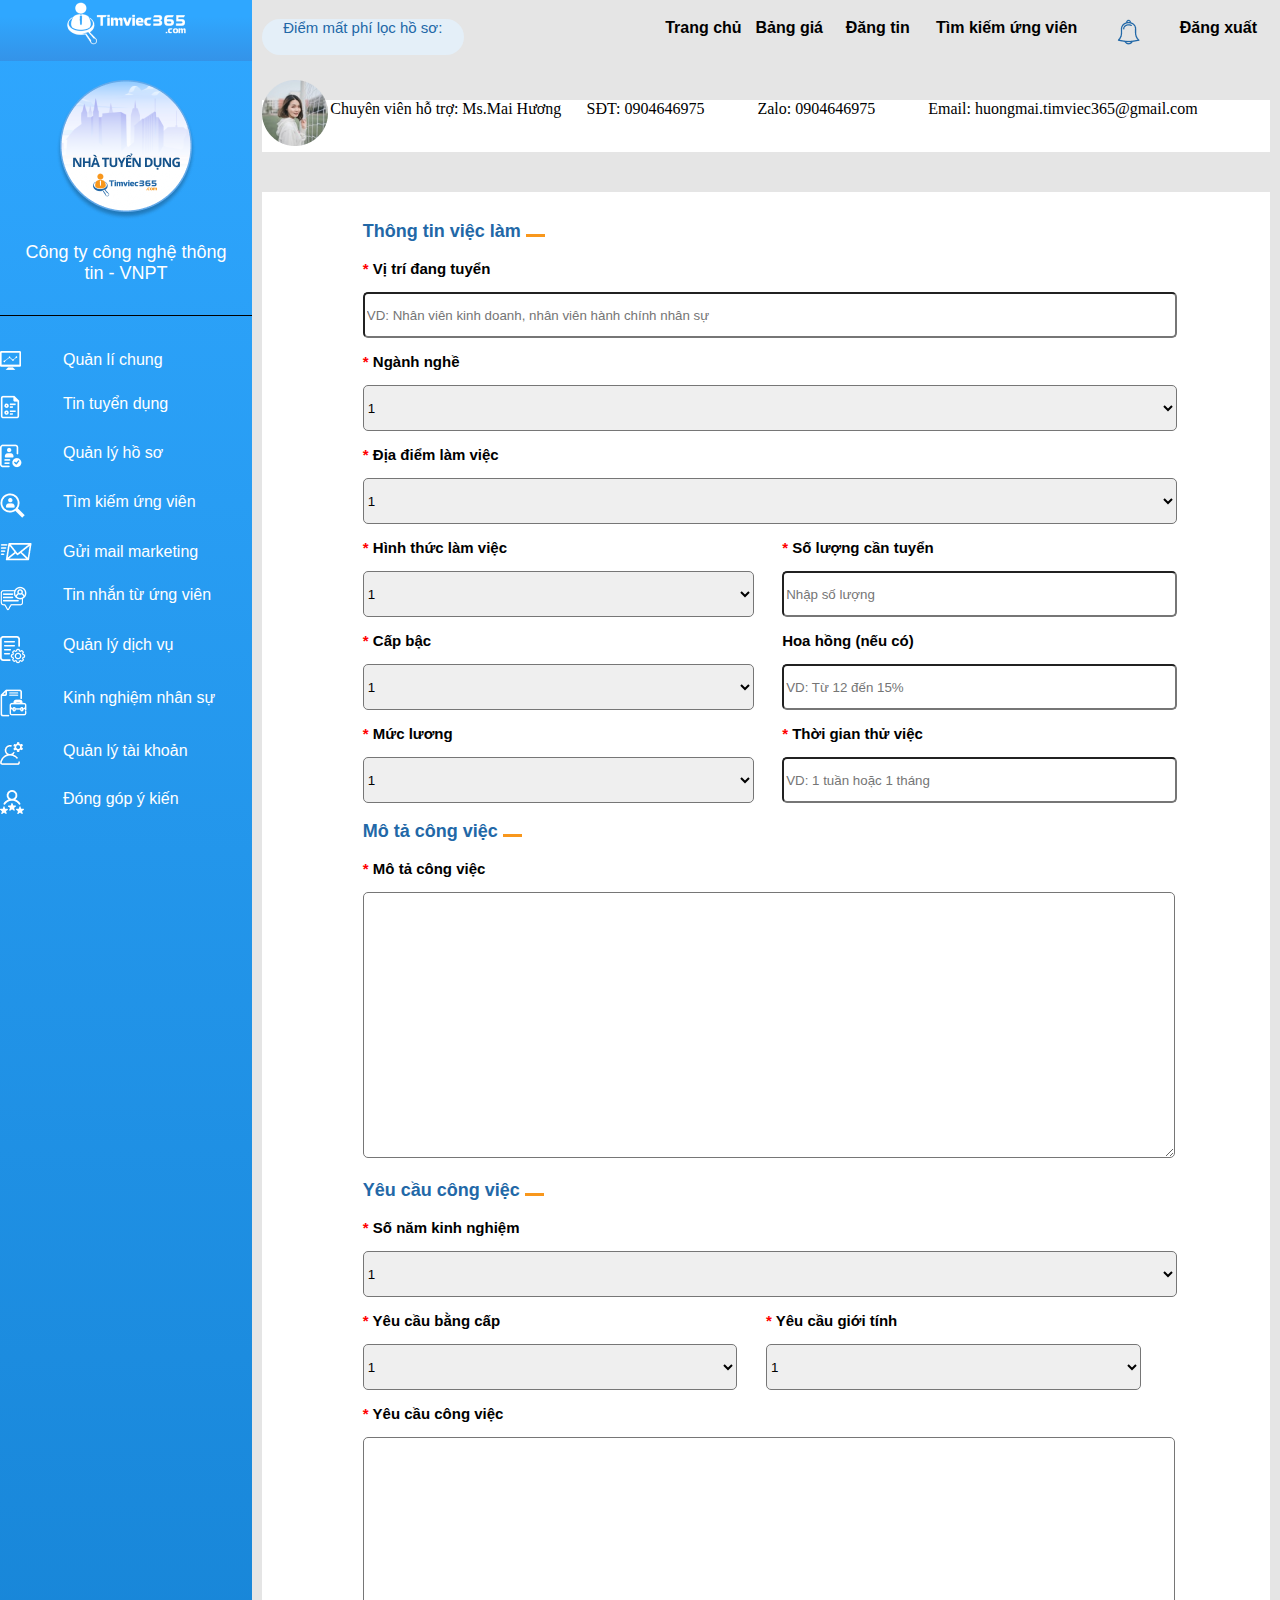
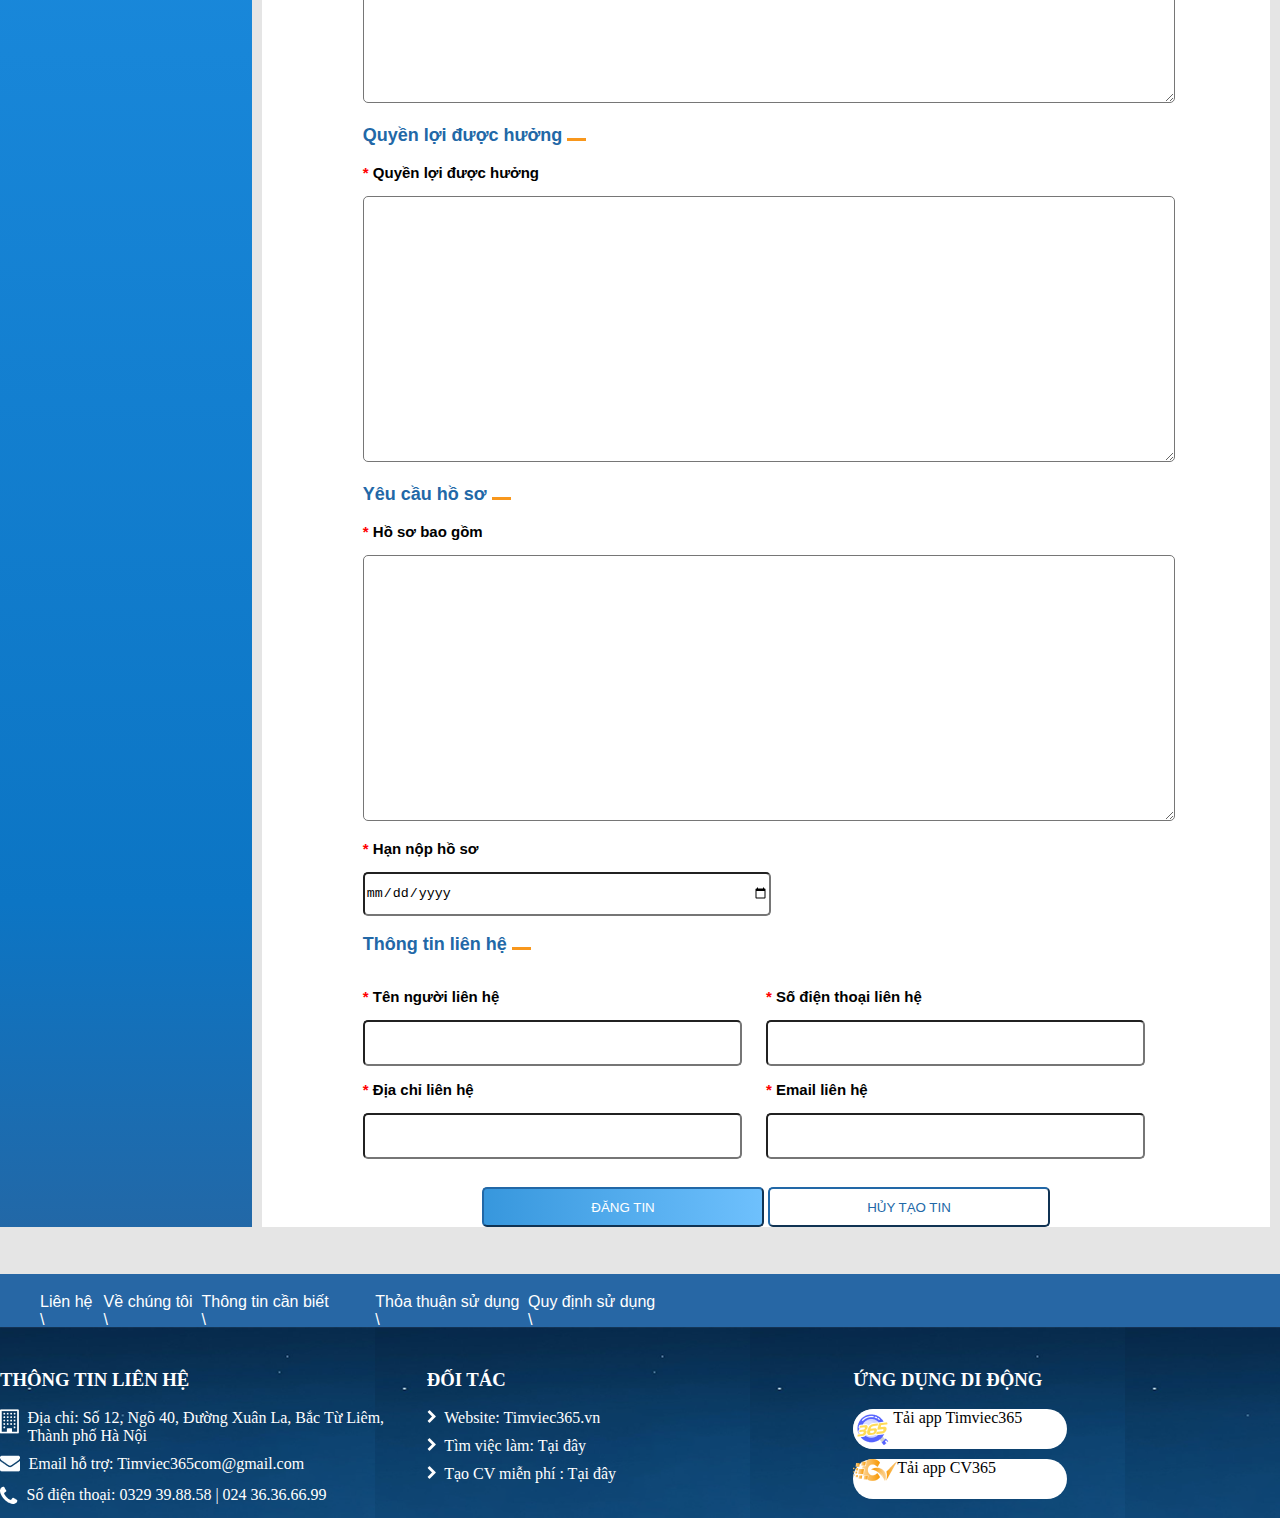
<file: Admin/index.html>
<!DOCTYPE html>
<html lang="en">
<head>
    <meta charset="UTF-8">
    <meta http-equiv="X-UA-Compatible" content="IE=edge">
    <meta name="viewport" content="width=device-width, initial-scale=1.0">
    <link rel="stylesheet" href="./public/css/style.css">
    <link rel="stylesheet" href="./public/css/responsive.css">
    <title>Document</title>
</head>
<body>
    <div class="flex" id="header-mb">
        <div class="header-icon"><center><img src="./public/img/Alert.png" alt=""></center></div>
        <div class="header-icon"><center><img src="./public/img/logoo 1.png" alt=""></center></div>
        <div class="header-icon" id="tab"><center><img src="./public/img/Group 356.png" alt=""></center></div>
    </div>
    
    <div class="flex-big">
        <div id="sidebar" style="flex: 1;">
            <div id="logo1"><center><img src="./public/img/logo_trang 1.png" alt=""></center></div>
            <div style="margin-top: 19px;">
                <center><img src="./public/img/logo-2.png" alt=""></center>
                <center><p class="font-all" style="width: 80%; color: white; font-size: 18px;">Công ty công nghệ thông tin - VNPT</p></center>
                <hr color="black" size="1px" style="margin-top: 31px;">
            </div>
            <div style="margin-top:35px;">
                <div class="flex-big action">
                    <div class="action-icon"><img src="./public/img/QuanLiChung.png" alt=""></div>
                    <div style="flex: 3;" class="font-all action-list">Quản lí chung</div>
                </div>
                <div class="flex-big action">
                    <div class="action-icon"><img src="./public/img/TinTuyenDung.png" alt=""></div>
                    <div style="flex: 3;" class="font-all action-list">Tin tuyển dụng</div>
                </div>
                <div class="flex-big action">
                    <div class="action-icon"><img src="./public/img/QuanLiHoSo.png" alt=""></div>
                    <div style="flex: 3;" class="font-all action-list">Quản lý hồ sơ</div>
                </div>
                <div class="flex-big action">
                    <div class="action-icon"><img src="./public/img/TimKiemUngVien.png" alt=""></div>
                    <div style="flex: 3;" class="font-all action-list">Tìm kiếm ứng viên</div>
                </div>
                <div class="flex-big action">
                    <div class="action-icon"><img src="./public/img/GuiMailMarketing.png" alt=""></div>
                    <div style="flex: 3;" class="font-all action-list">Gửi mail marketing</div>
                </div>
                <div class="flex-big action">
                    <div class="action-icon"><img src="./public/img/TinNhanTuUngVien.png" alt=""></div>
                    <div style="flex: 3;" class="font-all action-list">Tin nhắn từ ứng viên</div>
                </div>
                <div class="flex-big action">
                    <div class="action-icon"><img src="./public/img/QuanLiDichVu.png" alt=""></div>
                    <div style="flex: 3;" class="font-all action-list">Quản lý dịch vụ</div>
                </div>
                <div class="flex-big action">
                    <div class="action-icon"><img src="./public/img/KinhNghiemNhanSu.png" alt=""></div>
                    <div style="flex: 3;" class="font-all action-list">Kinh nghiệm nhân sự</div>
                </div>
                <div class="flex-big action">
                    <div class="action-icon"><img src="./public/img/QuanLiTaiKhoan.png" alt=""></div>
                    <div style="flex: 3;" class="font-all action-list">Quản lý tài khoản</div>
                </div>
                <div class="flex-big action">
                    <div class="action-icon"><img src="./public/img/ĐongGopYKien.png" alt=""></div>
                    <div style="flex: 3;" class="font-all action-list">Đóng góp ý kiến</div>
                </div>
            </div>
        </div>
        <div id="content-right" style="flex: 4;">
            <div id="first-header" class="flex-big" style="margin-top: 19px;">
                <div id="lochoso" class="font-all"><center>Điểm mất phí lọc hồ sơ:</center></div>
                <div></div>
                <div style="flex: 3;">
                    <div class="flex-big">
                        <div class="header-action font-all">Trang chủ</div>
                        <div class="header-action font-all">Bảng giá</div>
                        <div class="header-action font-all">Đăng tin</div>
                        <div class="header-action font-all" style="flex: 2;">Tìm kiếm ứng viên</div>
                        <div class="header-action font-all" style="flex: 0.7;"><img src="./public/img/Alert.png" alt=""></div>
                        <div class="header-action font-all">Đăng xuất</div>
                    </div>
                </div>
            </div>
            <div id="sup-pc" class="flex-big">
                <div style="flex: 0.4;"><img src="./public/img/sup.png" alt=""></div>
                <div style="flex: 1.5;">Chuyên viên hỗ trợ: Ms.Mai Hương</div>
                <div>SĐT: 0904646975</div>
                <div>Zalo: 0904646975</div>
                <div style="flex: 2;">Email: huongmai.timviec365@gmail.com</div>
            </div>
            <div id="content" style="flex: 4;">
                <div></div>
                <form action="" onsubmit="myFunction()">
                    <div class="content-tilte">
                        <div>
                            <h3 class="font-all">Thông tin việc làm <img src="./public/img/Line 37.png" alt=""></h3>
                            <div>
                                <b><p class="font-all"><b>*</b> Vị trí đang tuyển</p></b>
                                <i class="thongbao">fdád</i>
                                <input type="text" id="vitridangtuyen" placeholder="VD: Nhân viên kinh doanh, nhân viên hành chính nhân sự" required>
                            </div>
                            <div>
                                <b><p class="font-all"><b>*</b> Ngành nghề</p></b>
                                <i class="thongbao"></i>
                                <select name="" id="">
                                    <option value="">1</option>
                                </select>
                            </div>
                            <div>
                                <b><p class="font-all"><b>*</b> Địa điểm làm việc</p></b>
                                <i class="thongbao"></i>
                                <select name="" id="">
                                    <option value="">1</option>
                                </select>
                            </div>
                            <div class="flex-big">
                                <div class="line">
                                    <div>
                                        <b><p class="font-all"><b>*</b> Hình thức làm việc</p></b>
                                        <i class="thongbao"></i>
                                        <select name="" id="">
                                            <option value="">1</option>
                                        </select>
                                    </div>
                                    <div>
                                        <b><p class="font-all"><b>*</b> Cấp bậc</p></b>
                                        <i class="thongbao"></i>
                                        <select name="" id="">
                                            <option value="">1</option>
                                        </select>
                                    </div>
                                    <div>
                                        <b><p class="font-all"><b>*</b> Mức lương</p></b>
                                        <i class="thongbao"></i>
                                        <select name="" id="">
                                            <option value="">1</option>
                                        </select>   
                                    </div>
                                </div>
                                <div>
                                    <div>
                                        <b><p class="font-all"><b>*</b> Số lượng cần tuyển</p></b>
                                        <i class="thongbao"></i>
                                        <input type="text" id="soluongcantuyen" placeholder="Nhập số lượng" required>
                                    </div>
                                    <div>
                                        <b><p class="font-all"> Hoa hồng (nếu có)</p></b>
                                        <i class="thongbao"></i>
                                        <input type="text" id="hoahong" placeholder="VD: Từ 12 đến 15%" required>
                                    </div>
                                    <div>
                                        <b><p class="font-all"><b>*</b> Thời gian thử việc</p></b>
                                        <i class="thongbao"></i>
                                        <input type="text" id="thoigianthuviec" placeholder="VD: 1 tuần hoặc 1 tháng" required>
                                    </div>
                                </div>
                            </div>
                        </div>
        
                        <div>
                            <h3 class="font-all">Mô tả công việc <img src="./public/img/Line 37.png" alt=""></h3>
                            <b><p class="font-all"><b>*</b> Mô tả công việc</p></b>
                            <i class="thongbao"></i>
                            <textarea id="mota" required></textarea>
                        </div>
                        <div>
                            <h3 class="font-all">Yêu cầu công việc <img src="./public/img/Line 37.png" alt=""></h3>
                            <div>
                                <b><p class="font-all"><b>*</b> Số năm kinh nghiệm</p></b>
                                <i class="thongbao"></i>
                                <select name="" id="">
                                    <option value="">1</option>
                                </select>   
                            </div>
                            <div class="flex-big">
                                <div class="line">
                                    <b><p class="font-all"><b>*</b> Yêu cầu bằng cấp</p></b>
                                    <i class="thongbao"></i>
                                    <select name="" id="">
                                        <option value="">1</option>
                                    </select> 
                                </div>
                                <div class="line">
                                    <b><p class="font-all"><b>*</b> Yêu cầu giới tính</p></b>
                                    <i class="thongbao"></i>
                                    <select name="" id="">
                                        <option value="">1</option>
                                    </select>
                                </div>
                            </div>
                            <div>
                                <b><p class="font-all"><b>*</b> Yêu cầu công việc</p></b>
                                <i class="thongbao"></i>
                                <textarea id="yeucaucongviec" required></textarea> 
                            </div>
                        </div>
                        <div>
                            <h3 class="font-all">Quyền lợi được hưởng <img src="./public/img/Line 37.png" alt=""></h3>
                            <b><p class="font-all"><b>*</b> Quyền lợi được hưởng</p></b>
                            <i class="thongbao"></i>
                            <textarea id="quyenloiduochuong" required></textarea>
                        </div>
                        <div>
                            <h3 class="font-all">Yêu cầu hồ sơ <img src="./public/img/Line 37.png" alt=""></h3>
                            <b><p class="font-all"><b>*</b> Hồ sơ bao gồm</p></b>
                            <i class="thongbao"></i>
                            <textarea id="hosobaogom" required></textarea>
                            <b><p class="font-all"><b>*</b> Hạn nộp hồ sơ</p></b>
                            <i class="thongbao"></i>
                            <input id="date" type="date" required>
                        </div>
                        <div>
                            <h3 class="font-all">Thông tin liên hệ <img src="./public/img/Line 37.png" alt=""></h3>
                            <div class="flex-big">
                                <div class="line">
                                    <b><p class="font-all"><b>*</b> Tên người liên hệ</p></b>
                                    <i class="thongbao"></i>
                                    <input type="text" id="tennguoilienhe" required>
                                    <b><p class="font-all"><b>*</b> Địa chỉ liên hệ</p></b>
                                    <i class="thongbao"></i>
                                    <input type="text" id="diachilienhe" required>
                                </div>
                                <div class="line">
                                    <b><p class="font-all"><b>*</b> Số điện thoại liên hệ</p></b>
                                    <i class="thongbao"></i>
                                    <input type="text" id="sodienthoailienhe" required>
                                    <b><p class="font-all"><b>*</b> Email liên hệ</p></b>
                                    <i class="thongbao"></i>
                                    <input type="text" id="emaillienhe" required>
                                </div>
                            </div>
                        </div>
                        <center style="margin-top: 28px;">
                            <button class="font-all" type="submit" id="dangtin">ĐĂNG TIN</button>
                            <button class="font-all" id="huytaotin">HỦY TẠO TIN</button>
                        </center>
                    </div>
                </form>
            </div>
        </div>
    </div>

    <div id="sup-m">
        <div>
            <div class="flex-big sup-flex">
                <div id="sup-img"><center><img src="./public/img/sup.png" alt=""></center></div>
                <div>
                    <div><center class="font-all">Chuyên viên hỗ trợ: Ms.Mai Hương</center></div>
                    <div id="sdt"><center class="font-all">SĐT: 0904646975</center></div>
                    <div class="flex-big">
                        <div><center class="font-all">Zalo: 0904646975</center></div>
                        <div><center class="font-all">Email: huongmai.timviec365@gmail.com</center></div>
                    </div>
                </div>
            </div>
        </div>
    </div>

    <div id="footer">
        <div class="flex-big" id="footer-cotact">
            <ul style="display: flex; list-style-type: none;">
                <li>Liên hệ \</li>
                <li>Về chúng tôi \</li>
                <li>Thông tin cần biết \</li>
            </ul>
            <ul style="display: flex; list-style-type: none;">
                <li>Thỏa thuận sử dụng \</li>
                <li>Quy định sử dụng \</li>
            </ul>
        </div>
        <div class="flex-big" id="last-footer">
            <div style="padding-top: 23px;">
                <h3>THÔNG TIN LIÊN HỆ</h3>
                <div class="flex flex-footer">
                    <div><img src="./public/img/address.png" alt=""></div>
                    <div class="footer-text">Địa chỉ: Số 12, Ngõ 40, Đường Xuân La, Bắc Từ Liêm, Thành phố Hà Nội</div>
                </div>
                <div class="flex flex-footer">
                    <div><img src="./public/img/thu.png" alt=""></div>
                    <div class="footer-text">Email hỗ trợ: Timviec365com@gmail.com</div>
                </div>
                <div class="flex flex-footer">
                    <div><img src="./public/img/phone.png" alt=""></div>
                    <div class="footer-text"> Số điện thoại: 0329 39.88.58  |  024 36.36.66.99</div>
                </div>
            </div>
            <div style="padding-top: 23px;">
                <h3>ĐỐI TÁC</h3>
                <div class="flex flex-footer">
                    <div><img src="./public/img/muiten.png" alt=""></div>
                    <div class="footer-text">Website: Timviec365.vn</div>
                </div>
                <div class="flex flex-footer">
                    <div><img src="./public/img/muiten.png" alt=""></div>
                    <div class="footer-text">Tìm việc làm: Tại đây</div>
                </div>
                <div class="flex flex-footer">
                    <div><img src="./public/img/muiten.png" alt=""></div>
                    <div class="footer-text"> Tạo CV miễn phí : Tại đây</div>
                </div>
            </div>
            <div style="padding-top: 23px;">
                <h3>ỨNG DỤNG DI ĐỘNG</h3>
                <div class="app flex">
                    <div><img src="./public/img/apptimviec1.png" alt=""></div>
                    <div>Tải app Timviec365</div>
                </div>
                <div class="app flex">
                    <div><img src="./public/img/CV365.png" alt=""></div>
                    <div>Tải app CV365</div>
                </div>
            </div>
            
        </div>
    </div>
    <script src="./public/js/main.js"></script>
</body>
</html>
</file>
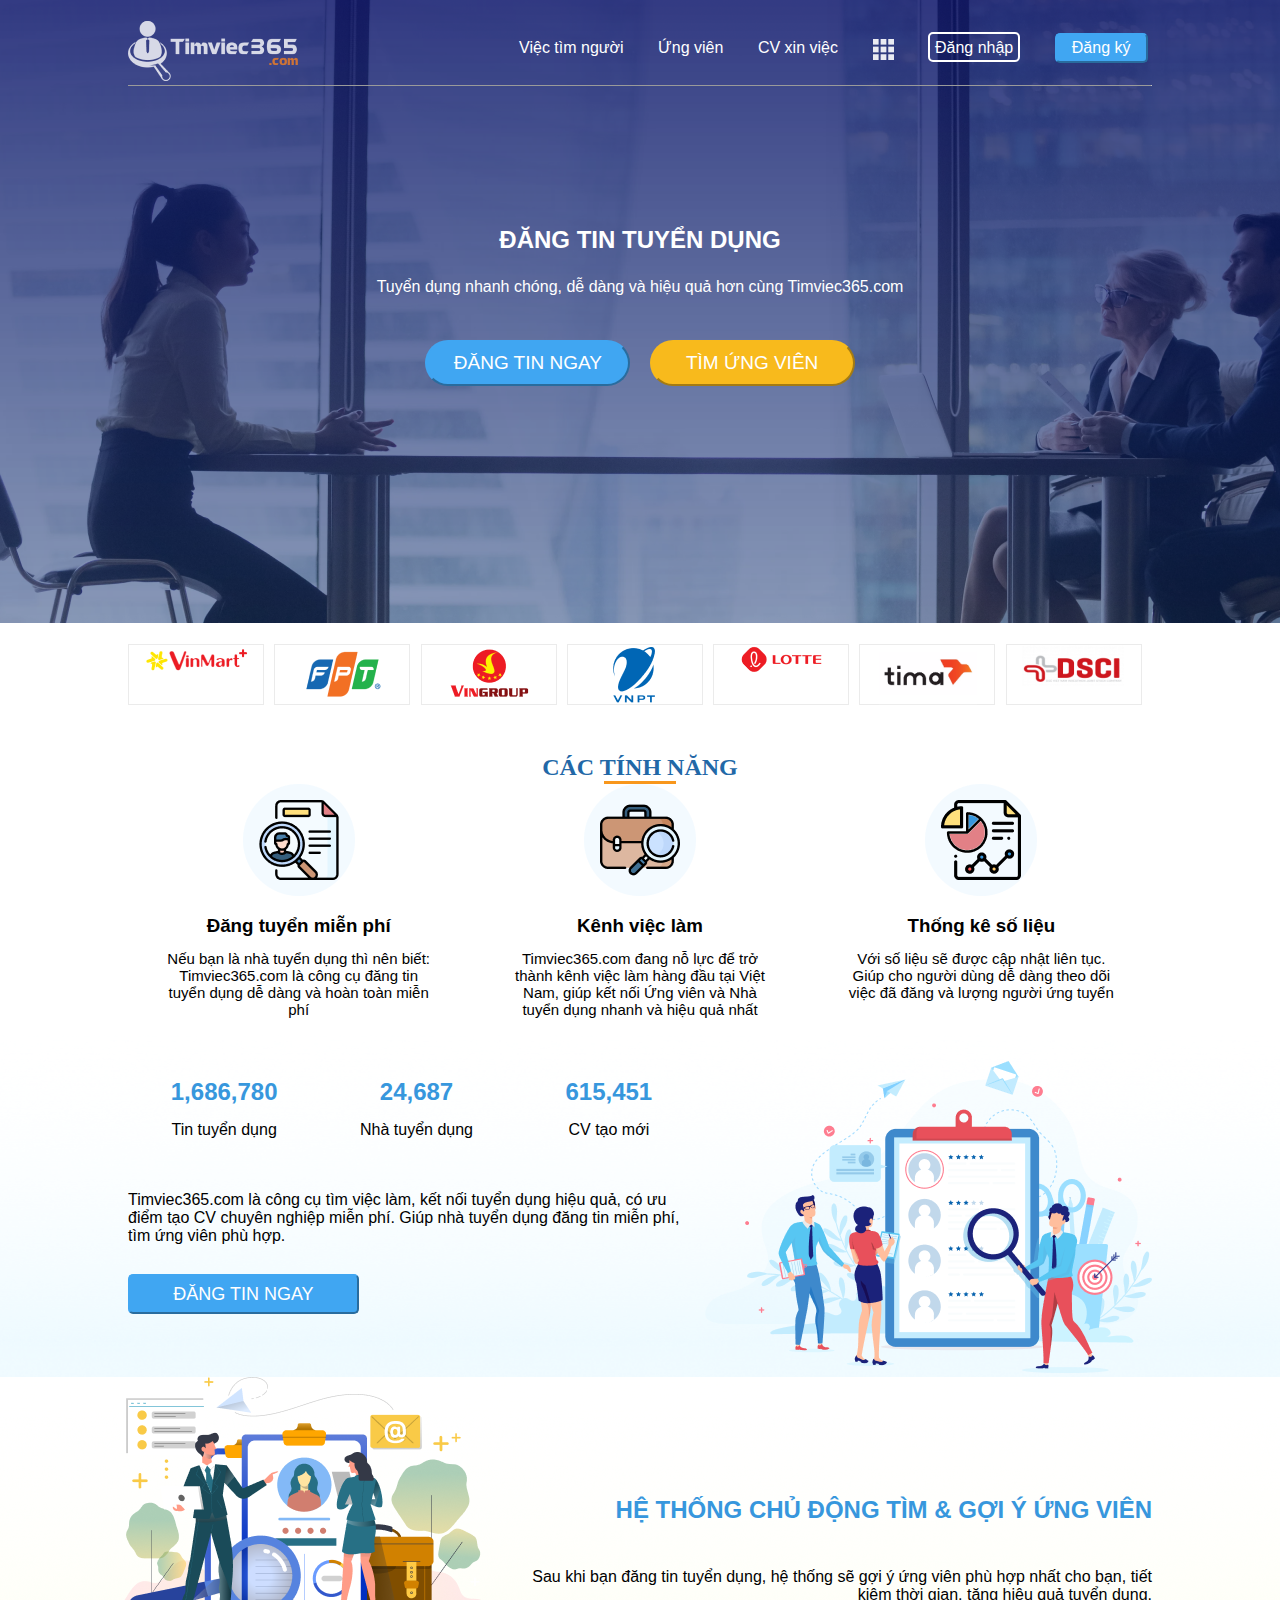
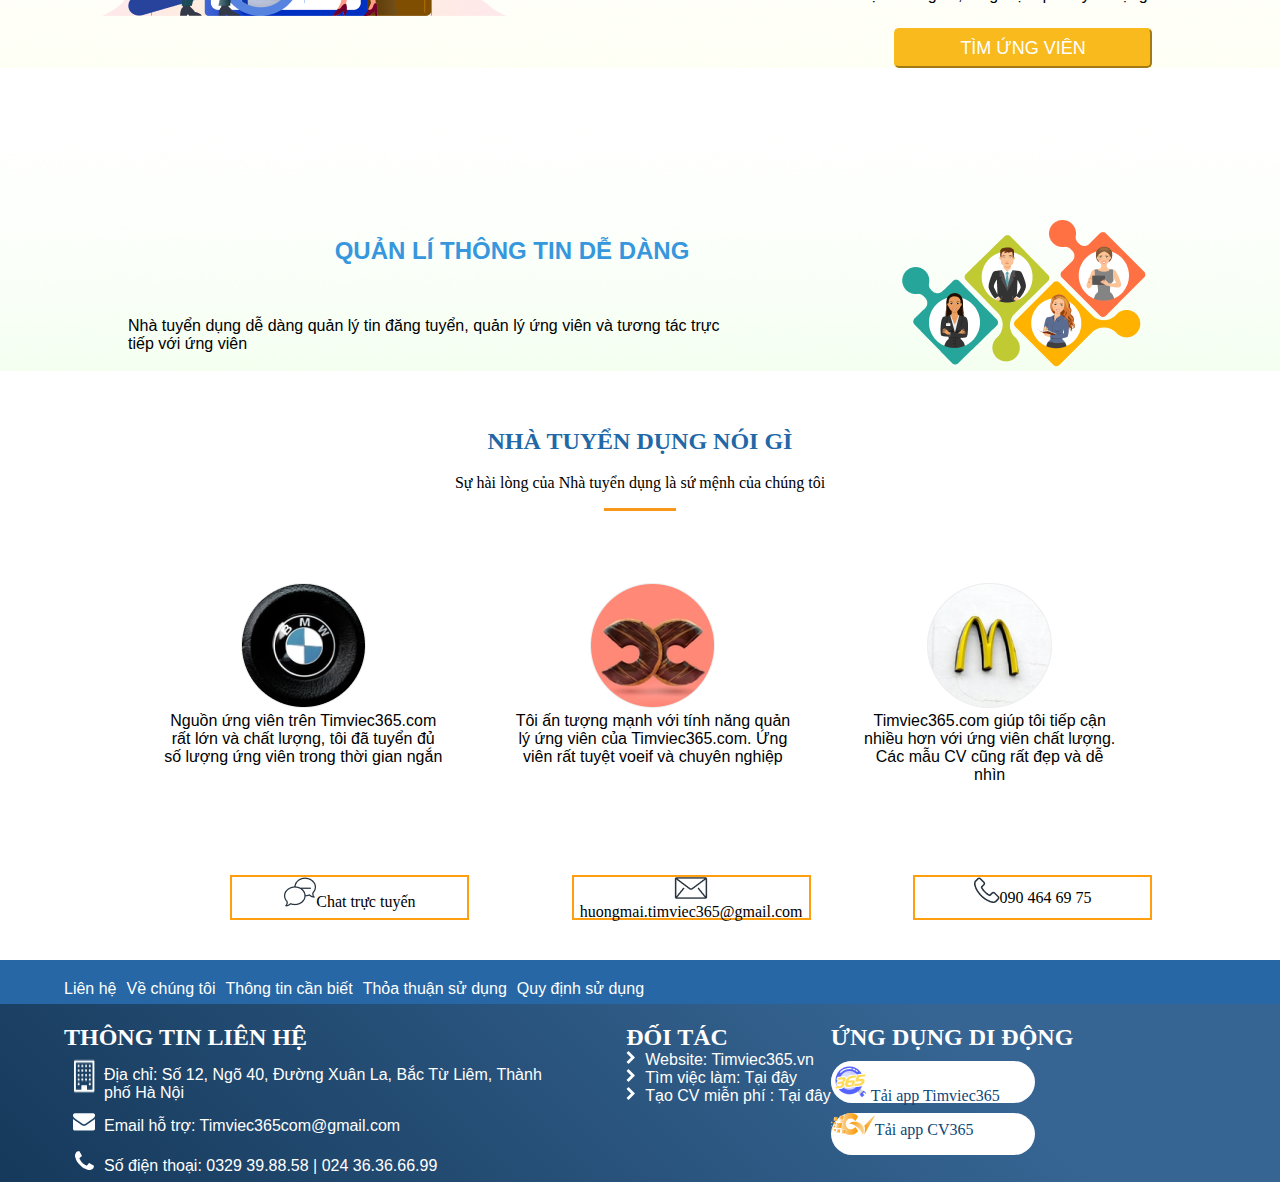
<file: NewTimViec365/index.html>
<!DOCTYPE html>
<html lang="en">
<head>
	<meta charset="UTF-8">
	<meta name="viewport" content="width=device-width, initial-scale=1.0">
	<title>Document</title>
	<link rel="stylesheet" href="./public/css/style.css">
	<link rel="stylesheet" href="public/css/responsive.css">
</head>
<body>
	<div id="main">
		<div id="header">
			<div id="nav-tablet">
				<ul style="list-style-type: none;">
					<li><a href=""><button>Tài khoản</button></a></li>
					<li><img src="public/img/Group 499.png" alt=""></li>
				</ul>
			</div>
			<div id="nav-pc">
				<ul style="list-style-type: none; margin-right: 10%;">
				<li id="logout" class="nav-list"><a href=""><button>Đăng ký</button></a></li>
				<li id="login" class="nav-list"><a href="">Đăng nhập</a></li>
				<li class="nav-list"><img src="./public/img/Group 499.png" alt=""></li>
				<li class="nav-list"><a href="">CV xin việc</a></li>
				<li class="nav-list"><a href="">Ứng viên</a></li>
				<li class="nav-list"><a href="">Việc tìm người</a></li>
			</ul>
			</div>

			<div id="logo"><img style="margin-left: 10%; margin-top: 21px;" src="./public/img/logooooo1.png" alt=""></div>
			<center><hr size="1px" width="80%"></center>
			<center id="info">
				<h2 style="margin-bottom: 24px;">ĐĂNG TIN TUYỂN DỤNG</h2>
				<p>Tuyển dụng nhanh chóng, dễ dàng và hiệu quả hơn cùng Timviec365.com</p>
				<div style="margin-top: 44px">
					<button class="header-btn" id="dangtin">ĐĂNG TIN NGAY</button>
					<button class="header-btn" id="timungvien">TÌM ỨNG VIÊN</button>
				</div>
			</center>
		</div>
		<!--End: header-->

		<div id="content">
			<div class="flex flex-mb" id="content-1" style="margin-left: 10%; margin-right: 10%; margin-top: 21px;">
				<div><img src="./public/img/vinmart.png" alt=""></div>
				<div><img src="./public/img/fpt.png" alt=""></div>
				<div><img src="./public/img/vingroup.png" alt=""></div>
				<div class="content-1-mobile"><img src="./public/img/vnpt.png" alt=""></div>
				<div class="content-1-mobile"><img src="./public/img/lotte.png" alt=""></div>
				<div class="content-1-mobile"><img src="./public/img/tima.png" alt=""></div>
				<div class="content-1-mobile"><img src="./public/img/dsci.png" alt=""></div>
			</div>

			<div id="content-2" style="margin-top: 49px; margin-left: 10%; margin-right: 10%; ">
				<center>
					<h2 style="color: #2268A7">CÁC TÍNH NĂNG</h2>
					<hr size="5px" color="#F8971C" width="7%">
					<div class="flex content-2-mobile">
						<div>
							<div><img src="./public/img/Group 1561.png" alt=""></div>
							<h3 class="font-all">Đăng tuyển miễn phí</h3>
							<p class="font-all">Nếu bạn là nhà tuyển dụng thì nên biết: Timviec365.com là công cụ đăng tin tuyển dụng dễ dàng và hoàn toàn miễn phí</p>
						</div>
						<div>
							<div><img src="./public/img/Group 1559.png" alt=""></div>
							<h3 class="font-all">Kênh việc làm</h3>
							<p class="font-all">Timviec365.com đang nỗ lực để trở thành kênh việc làm hàng đầu tại Việt Nam, giúp kết nối Ứng viên và Nhà tuyển dụng nhanh và hiệu quả nhất</p>
						</div>
						<div>
							<div><img src="./public/img/Group 1560.png" alt=""></div>
							<h3 class="font-all">Thống kê số liệu</h3>
							<p class="font-all">Với số liệu sẽ được cập nhật liên tục. Giúp cho người dùng dễ dàng theo dõi việc đã đăng và lượng người ứng tuyển</p>
						</div>
					</div>
				</center>
			</div>

			<div class="flex" id="content-3">
				<div id="content-3-1">
					<ul class="flex" style="list-style-type: none; margin-top: 60px;">
						<li>
							<center>
								<h2 class="font-all">1,686,780</h2>
								<p class="font-all">Tin tuyển dụng</p>
							</center>
						</li>
						<li>
							<center>
								<h2 class="font-all">24,687</h2>
								<p class="font-all">Nhà tuyển dụng</p>
							</center>
						</li>
						<li>
							<center>
								<h2 class="font-all">615,451</h2>
								<p class="font-all">CV tạo mới</p>
							</center>
						</li>
					</ul>
					<p class="font-all" style="margin-top: 52px;">Timviec365.com là công cụ tìm việc làm, kết nối tuyển dụng hiệu quả, có ưu điểm tạo CV chuyên nghiệp miễn phí. Giúp nhà tuyển dụng đăng tin miễn phí, tìm ứng viên phù hợp.</p>
					<button id="content-3-btn" class="font-all">ĐĂNG TIN NGAY</button>
				</div>
				<div id="content-3-2"><center><img src="public/img/Frame.png" alt=""></center></div>
			</div>

			<div class="flex" id="content-4">
				<div id="content-4-1"><img src="public/img/Frame3.png" alt=""></div>
				<div id="content-4-2">
					<h2 class="font-all">HỆ THỐNG CHỦ ĐỘNG TÌM & GỢI Ý ỨNG VIÊN</h2>
					<p class="font-all" style="margin-top: 44px;">Sau khi bạn đăng tin tuyển dụng, hệ thống sẽ gợi ý ứng viên phù hợp nhất cho bạn, tiết kiệm thời gian, tăng hiệu quả tuyển dụng.</p>
					<button class="font-all" id="content-4-btn">TÌM ỨNG VIÊN</button>
				</div>
			</div>

			<div id="content-4-mb">
				<div id="content-4-2">
					<h2 class="font-all">HỆ THỐNG CHỦ ĐỘNG TÌM & GỢI Ý ỨNG VIÊN</h2>
					<p class="font-all" style="margin-top: 44px;">Sau khi bạn đăng tin tuyển dụng, hệ thống sẽ gợi ý ứng viên phù hợp nhất cho bạn, tiết kiệm thời gian, tăng hiệu quả tuyển dụng.</p>
					<button class="font-all" id="content-4-btn">TÌM ỨNG VIÊN</button>
				</div>
				<div id="content-4-1"><img src="public/img/Frame3.png" alt=""></div>
			</div>

			<div class="flex" id="content-5">
				<div id="content-5-1">
						<h2 class="font-all"><center>QUẢN LÍ THÔNG TIN DỄ DÀNG</center></h2>
						<p class="font-all" style="margin-top: 52px; width: 80%;">Nhà tuyển dụng dễ dàng quản lý tin đăng tuyển, quản lý ứng viên và tương tác trực tiếp với ứng viên</p>
				</div>
				<div id="content-5-2"><center><img src="public/img/Frame2.png" alt=""></center></div>
			</div>

			<div id="content-6" style="margin-top: 49px; margin-left: 10%; margin-right: 10%;" >
				<center>
					<h2 style="color: #2268A7; margin-top: 57px;">NHÀ TUYỂN DỤNG NÓI GÌ</h2>
					<p style="margin-top: 19px; margin-bottom: 16px;">Sự hài lòng của Nhà tuyển dụng là sứ mệnh của chúng tôi</p>
					<hr size="5px" color="#F8971C" width="7%" style="margin-bottom: 72px;">
					<div class="flex">
						<div class="flex-m mb">
							<div><img class="img-con-6" src="./public/img/Ellipse 35bmw.png" alt=""></div>
							<p style="width: 80%;" class="font-all">Nguồn ứng viên trên Timviec365.com rất lớn và chất lượng, tôi đã tuyển đủ số lượng ứng viên trong thời gian ngắn</p>
						</div>
						<div class="flex-m mb">
							<div><img class="img-con-6" src="./public/img/Ellipse 35cc.png" alt=""></div>
							<p style="width: 80%;" class="font-all">Tôi ấn tượng mạnh với tính năng quản lý ứng viên của Timviec365.com. Ứng viên rất tuyệt voeif và chuyên nghiệp</p>
						</div>
						<div class="flex-m mb">
							<div><img class="img-con-6" src="./public/img/Ellipse 35donald.png" alt=""></div>
							<p style="width: 80%;" class="font-all">Timviec365.com giúp tôi tiếp cận nhiều hơn với ứng viên chất lượng. Các mẫu CV cũng rất đẹp và dễ nhìn</p>
						</div>
					</div>
				</center>
				<div class="flex" id="contact">
					<div><center><img src="public/img/chat.png" alt="">Chat trực tuyến</center></div>
					<div><center><img src="public/img/mail.png" alt="">huongmai.timviec365@gmail.com</center></div>
					<div><center><img src="public/img/phone.png" alt="">090 464 69 75</center></div>
				</div>
			</div>
		</div>

		<div id="footer">
			<div id="footer-list" class="flex" style="margin-top: 40px;">
				<ul style="list-style-type: none; margin-left: 5%;" class="font-all">
					<li><a href="">Liên hệ</a></li>
					<li><a href="">Về chúng tôi</a></li>
					<li><a href="">Thông tin cần biết</a></li>
					<li><a href="">Thỏa thuận sử dụng</a></li>
					<li><a href="">Quy định sử dụng</a></li>
				</ul>
			</div>
			<div  id="footer-contact">
				<div class="flex" style="margin-top: -0.5%; padding-top: 20px;" >
					<div>
						<h2 style="color: white">THÔNG TIN LIÊN HỆ</h2>
						<div class="flex flex-m lienhe">
							<img src="public/img/Group 305.png" alt="">
							<p style="width: 80%;">Địa chỉ: Số 12, Ngõ 40, Đường Xuân La, Bắc Từ Liêm, Thành phố Hà Nội</p>
						</div>
						<div class="flex flex-m lienhe">
							<img src="public/img/Group 307.png" alt="">
							<p>Email hỗ trợ: Timviec365com@gmail.com</p>
						</div>
						<div class="flex flex-m lienhe">
							<img src="./public/img/Group 309.png" alt="">
							<p>Số điện thoại: 0329 39.88.58  |  024 36.36.66.99</p>
						</div>
					</div>
					<div>
						<h2 style="color: white">ĐỐI TÁC</h2>
						<div class="flex flex-m">
							<img style="height: 1%;" src="public/img/muitem.png" alt="">
							<p class="doitac" style="margin-left: 10px;">Website: Timviec365.vn</p>
						</div>
						<div class="flex flex-m">
							<img style="height: 1%;" src="public/img/muitem.png" alt="">
							<p  class="doitac" style="margin-left: 10px;">Tìm việc làm: Tại đây</p>
						</div>
						<div class="flex flex-m">
							<img style="height: 1%;" src="./public/img/muiten3.png" alt="">
							<p class="doitac" style="margin-left: 10px;">Tạo CV miễn phí : Tại đây</p>
						</div>
					</div>
					<div id="flex-tb">
						<h2 style="color: white">ỨNG DỤNG DI ĐỘNG</h2>
						<div class="app"><img src="public/img/apptimviec1.png" alt="">Tải app Timviec365</div>
						<div class="app"><img src="public/img/CV365.png" alt="">Tải app CV365</div>
					</div>
				</div>
				<div id="flex-pc">
					<h2 style="color: white">ỨNG DỤNG DI ĐỘNG</h2>
					<div class="app"><img src="public/img/apptimviec1.png" alt="">Tải app Timviec365</div>
					<div class="app"><img src="public/img/CV365.png" alt="">Tải app CV365</div>
				</div>
			</div>
		</div>
	</div>
</body>
</html>
</file>
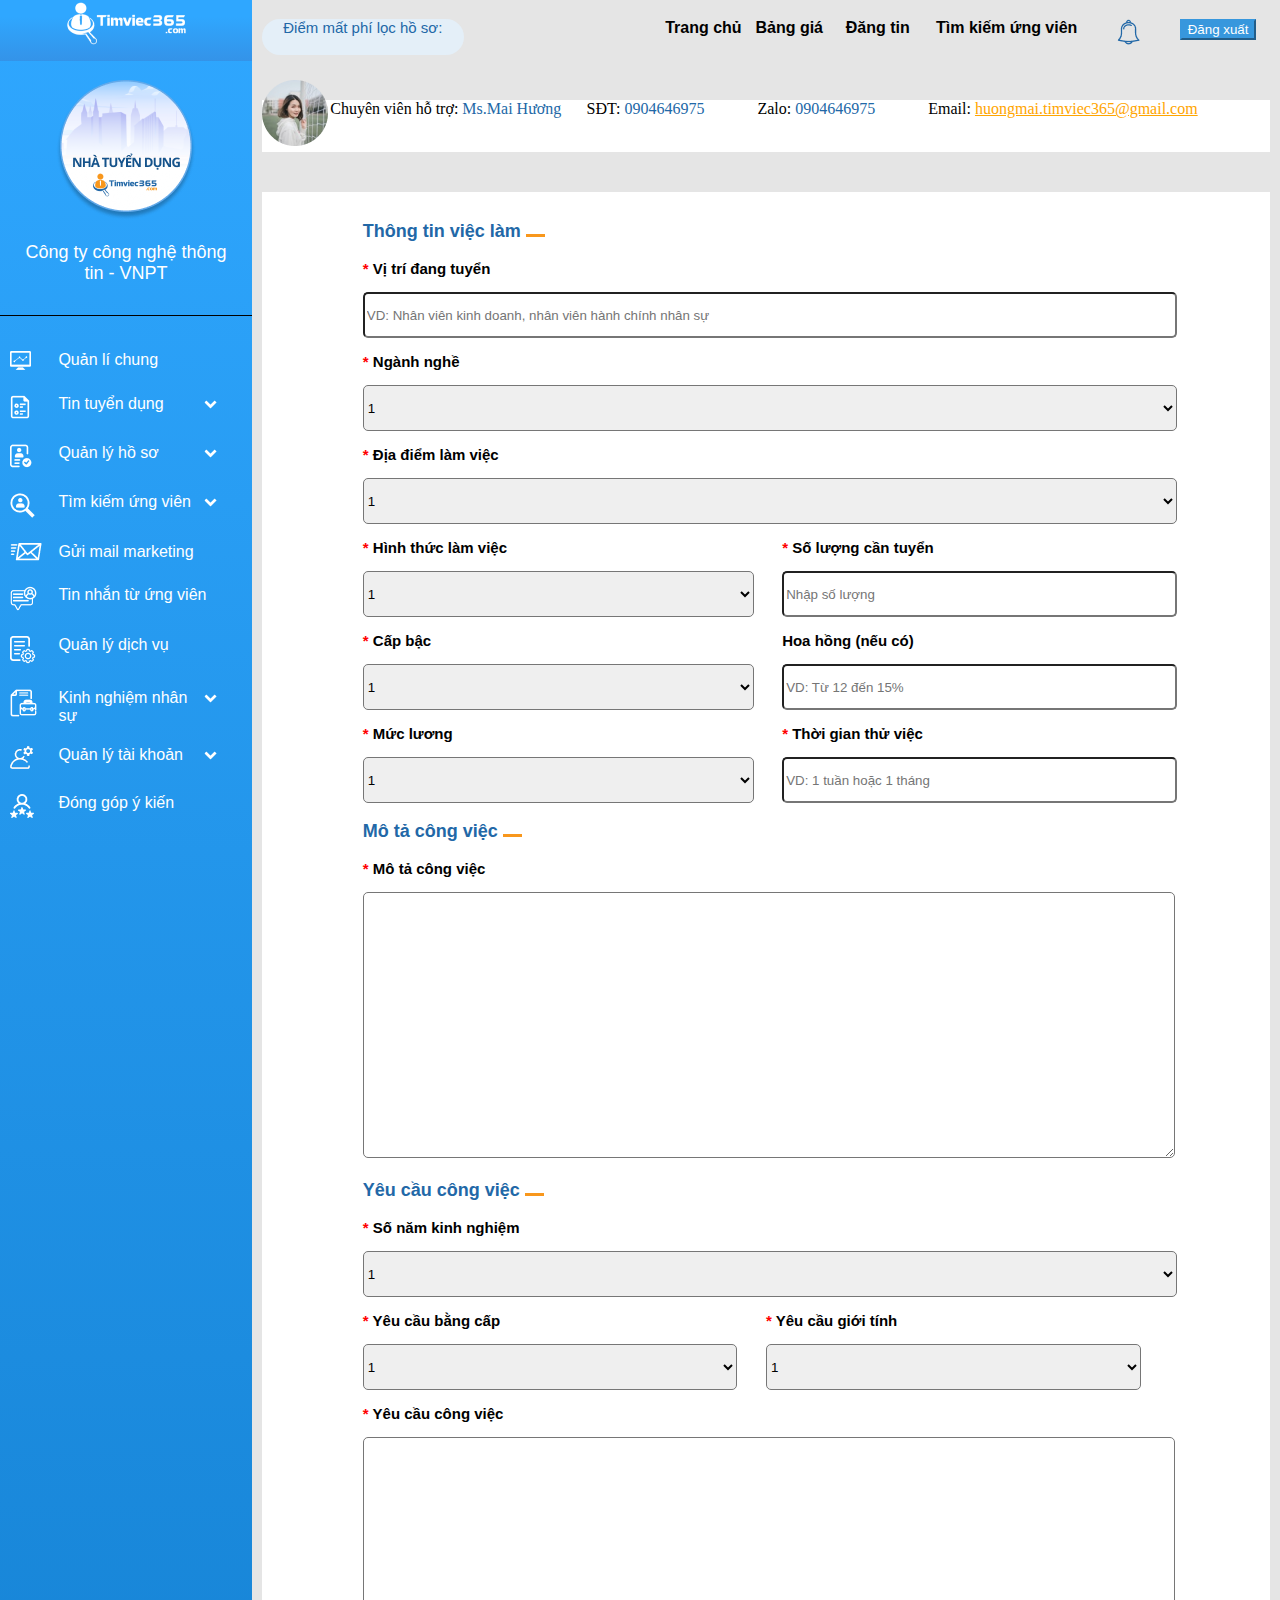
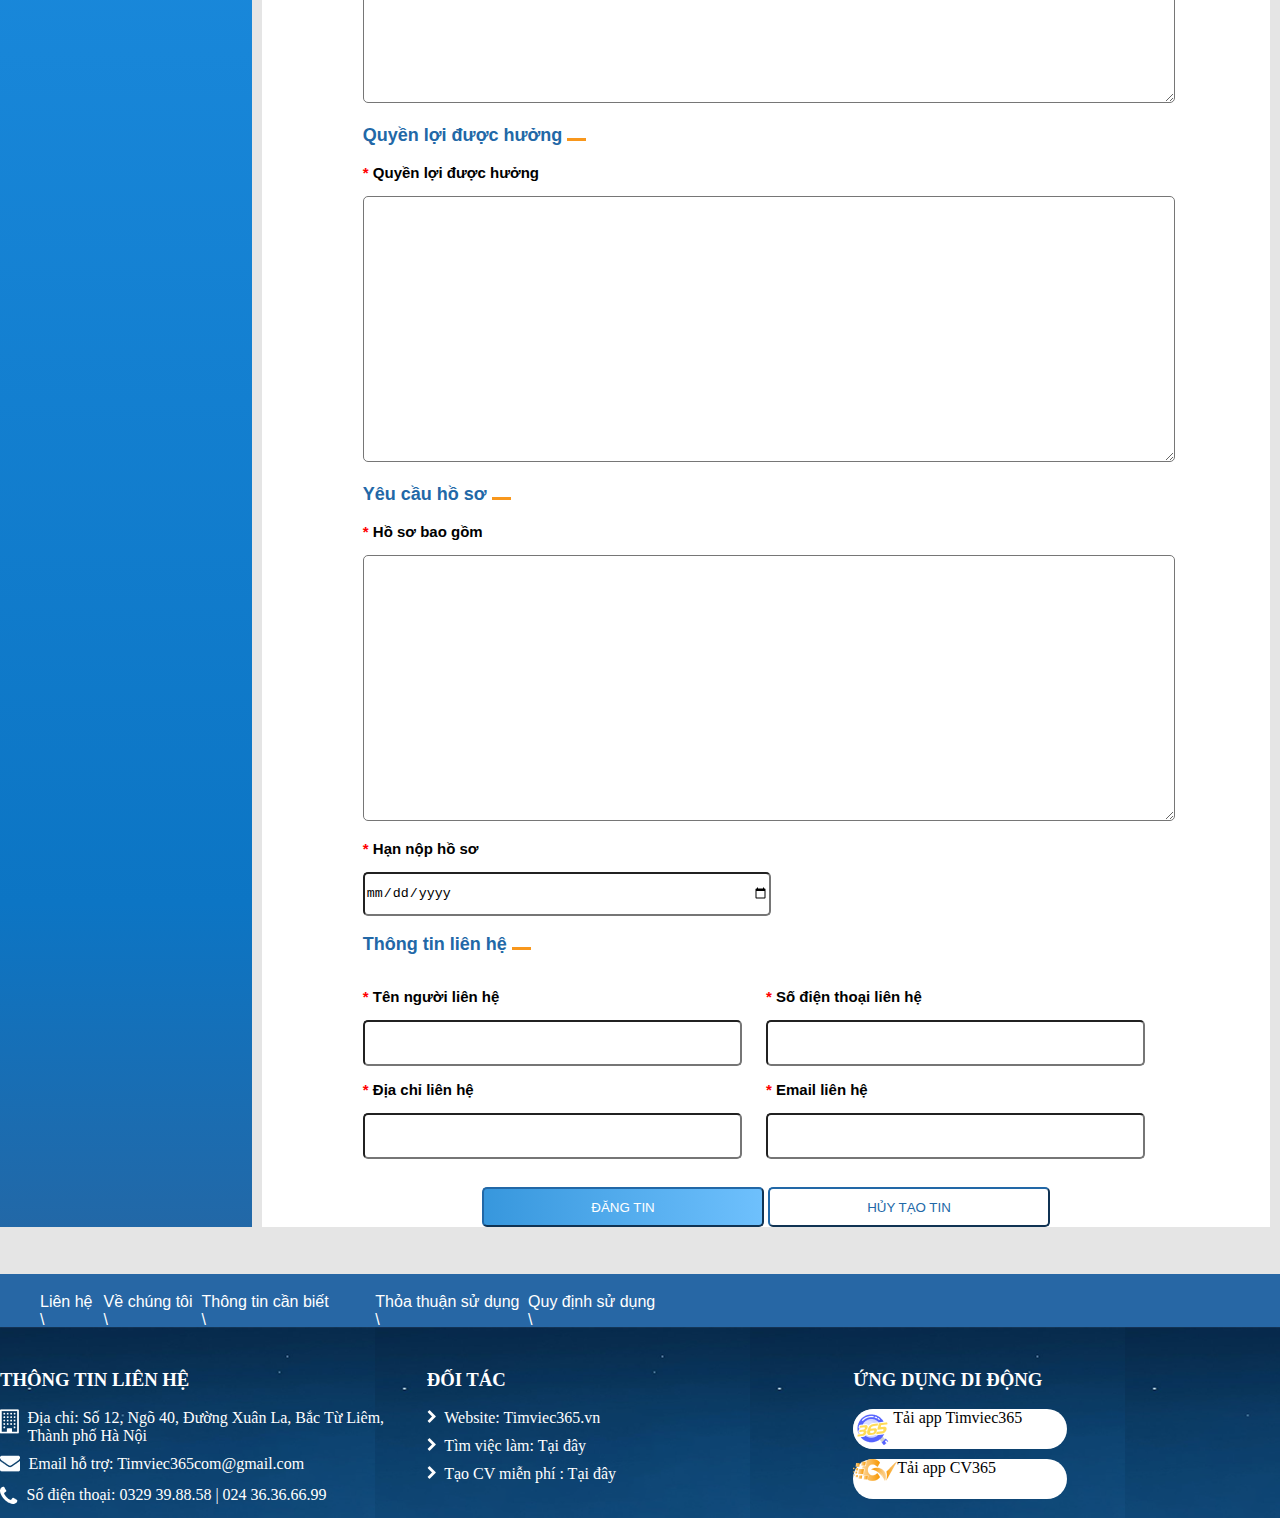
<file: Admin/views/Admin.html>
<!DOCTYPE html>
<html lang="en">
<head>
    <meta charset="UTF-8">
    <meta http-equiv="X-UA-Compatible" content="IE=edge">
    <meta name="viewport" content="width=device-width, initial-scale=1.0">
    <link rel="stylesheet" href="./public/css/style.css">
    <link rel="stylesheet" href="./public/css/responsive.css">
    <script src="./public/js/main.js"></script>
    <title>Document</title>
</head>
<body>
    <div class="flex" id="header-mb">
        <div class="header-icon"><center><img src="./public/img/Alert.png" alt=""></center></div>
        <div class="header-icon"><center><img src="./public/img/logoo 1.png" alt=""></center></div>
        <div class="header-icon" id="tab"><center><img src="./public/img/Group 356.png" alt=""></center></div>
    </div>
    
    <div class="flex-big">
        <div id="sidebar" style="flex: 1;">
            <div id="logo1"><center><img src="./public/img/logo_trang 1.png" alt=""></center></div>
            <div style="margin-top: 19px;">
                <center><img src="./public/img/logo-2.png" alt=""></center>
                <center><p class="font-all" style="width: 80%; color: white; font-size: 18px;">Công ty công nghệ thông tin - VNPT</p></center>
                <hr color="black" size="1px" style="margin-top: 31px;">
            </div>
            <div style="margin-top:35px;">
                <div class="flex-big action">
                    <div class="action-icon"><img src="./public/img/QuanLiChung.png" alt=""></div>
                    <div style="flex: 4;" class="font-all action-list">Quản lí chung</div>
                </div>
                <div class="flex-big action">
                    <div class="action-icon"><img src="./public/img/TinTuyenDung.png" alt=""></div>
                    <div style="flex: 3;" class="font-all action-list">Tin tuyển dụng</div>
                    <div style="flex: 1;"><img src="./public/img/m.png" alt=""></div>
                </div>
                <div class="flex-big action">
                    <div class="action-icon"><img src="./public/img/QuanLiHoSo.png" alt=""></div>
                    <div style="flex: 3;" class="font-all action-list">Quản lý hồ sơ </div>
                    <div style="flex: 1;"><img src="./public/img/m.png" alt=""></div>
                </div>
                <div class="flex-big action">
                    <div class="action-icon"><img src="./public/img/TimKiemUngVien.png" alt=""></div>
                    <div style="flex: 3;" class="font-all action-list">Tìm kiếm ứng viên</div>
                    <div style="flex: 1;"><img src="./public/img/m.png" alt=""></div>
                </div>
                <div class="flex-big action">
                    <div class="action-icon"><img src="./public/img/GuiMailMarketing.png" alt=""></div>
                    <div style="flex: 4;" class="font-all action-list">Gửi mail marketing</div>
                </div>
                <div class="flex-big action">
                    <div class="action-icon"><img src="./public/img/TinNhanTuUngVien.png" alt=""></div>
                    <div style="flex: 4;" class="font-all action-list">Tin nhắn từ ứng viên</div>
                </div>
                <div class="flex-big action">
                    <div class="action-icon"><img src="./public/img/QuanLiDichVu.png" alt=""></div>
                    <div style="flex: 4;" class="font-all action-list">Quản lý dịch vụ</div>
                </div>
                <div class="flex-big action">
                    <div class="action-icon"><img src="./public/img/KinhNghiemNhanSu.png" alt=""></div>
                    <div style="flex: 3;" class="font-all action-list">Kinh nghiệm nhân sự</div>
                    <div style="flex: 1;"><img src="./public/img/m.png" alt=""></div>
                </div>
                <div class="flex-big action">
                    <div class="action-icon"><img src="./public/img/QuanLiTaiKhoan.png" alt=""></div>
                    <div style="flex: 3;" class="font-all action-list">Quản lý tài khoản</div>
                    <div style="flex: 1;"><img src="./public/img/m.png" alt=""></div>
                </div>
                <div class="flex-big action">
                    <div class="action-icon"><img src="./public/img/ĐongGopYKien.png" alt=""></div>
                    <div style="flex: 4;" class="font-all action-list">Đóng góp ý kiến</div>
                </div>
            </div>
        </div>
        <div id="content-right" style="flex: 4;">
            <div id="first-header" class="flex-big" style="margin-top: 19px;">
                <div id="lochoso" class="font-all"><center>Điểm mất phí lọc hồ sơ:</center></div>
                <div></div>
                <div style="flex: 3;">
                    <div class="flex-big">
                        <div class="header-action font-all">Trang chủ</div>
                        <div class="header-action font-all">Bảng giá</div>
                        <div class="header-action font-all">Đăng tin</div>
                        <div class="header-action font-all" style="flex: 2;">Tìm kiếm ứng viên</div>
                        <div class="header-action font-all" style="flex: 0.7;"><img src="./public/img/Alert.png" alt=""></div>
                        <div class="header-action font-all"><button style="background: #3797DD; border-color: #3797DD;"><a href="http://localhost/Admin/index.php?mod=Auth&act=logout" style="color: white; text-decoration: none;">Đăng xuất</a></button></div>
                    </div>
                </div>
            </div>
            <div id="sup-pc" class="flex-big">
                <div style="flex: 0.4;"><img src="./public/img/sup.png" alt=""></div>
                <div style="flex: 1.5;">Chuyên viên hỗ trợ: <a href="" class="sup-m">Ms.Mai Hương</a></div>
                <div>SĐT: <a href="" class="sup-m">0904646975</a></div>
                <div>Zalo: <a href="" class="sup-m">0904646975</a></div>
                <div style="flex: 2;">Email: <a href="" id="sup-h">huongmai.timviec365@gmail.com</a></div>
            </div>
            <div id="content" style="flex: 4;">
                <div></div>
                <form action="http://localhost/Admin/index.php?mod=Admin&act=getList" method="post">
                    <div class="content-tilte">
                        <div>
                            <h3 class="font-all">Thông tin việc làm <img src="./public/img/Line 37.png" alt=""></h3>
                            <div>
                                <b><p class="font-all"><b>*</b> Vị trí đang tuyển</p></b>
                                <i id="thongbaovitridangtuyen"></i>
                                <input name="vitridangtuyen" onblur="validationvitridangtuyen()" type="text" id="vitridangtuyen" placeholder="VD: Nhân viên kinh doanh, nhân viên hành chính nhân sự" required>
                            </div>
                            <div>
                                <b><p class="font-all"><b>*</b> Ngành nghề</p></b>
                                <i class="thongbao"></i>
                                <select name="nganhnghe" id="">
                                    <option value="1">1</option>
                                </select>
                            </div>
                            <div>
                                <b><p class="font-all"><b>*</b> Địa điểm làm việc</p></b>
                                <i class="thongbao"></i>
                                <select name="diadiemlamviec" id="">
                                    <option value="1">1</option>
                                </select>
                            </div>
                            <div class="flex-big">
                                <div class="line">
                                    <div>
                                        <b><p class="font-all"><b>*</b> Hình thức làm việc</p></b>
                                        <i class="thongbao"></i>
                                        <select name="hinhthuclamviec" id="">
                                            <option value="1">1</option>
                                        </select>
                                    </div>
                                    <div>
                                        <b><p class="font-all"><b>*</b> Cấp bậc</p></b>
                                        <i class="thongbao"></i>
                                        <select name="capbac" id="">
                                            <option value="1">1</option>
                                        </select>
                                    </div>
                                    <div>
                                        <b><p class="font-all"><b>*</b> Mức lương</p></b>
                                        <i class="thongbao"></i>
                                        <select name="mucluong" id="">
                                            <option value="1">1</option>
                                        </select>   
                                    </div>
                                </div>
                                <div>
                                    <div>
                                        <b><p class="font-all"><b>*</b> Số lượng cần tuyển</p></b>
                                        <i id="thongbaosoluongcantuyen"></i>
                                        <input name="soluongcantuyen" onblur="validationsoluongcantuyen()" type="text" id="soluongcantuyen" placeholder="Nhập số lượng" required>
                                    </div>
                                    <div>
                                        <b><p class="font-all"> Hoa hồng (nếu có)</p></b>
                                        <i class="thongbao"></i>
                                        <input name="hoahong" onblur="validation()" type="text" id="hoahong" placeholder="VD: Từ 12 đến 15%">
                                    </div>
                                    <div>
                                        <b><p class="font-all"><b>*</b> Thời gian thử việc</p></b>
                                        <i id="thongbaothoigianthuviec"></i>
                                        <input name="thoigianthuviec" onblur="validationthoigianthuviec()" type="text" id="thoigianthuviec" placeholder="VD: 1 tuần hoặc 1 tháng" required>
                                    </div>
                                </div>
                            </div>
                        </div>
        
                        <div>
                            <h3 class="font-all">Mô tả công việc <img src="./public/img/Line 37.png" alt=""></h3>
                            <b><p class="font-all"><b>*</b> Mô tả công việc</p></b>
                            <i id="thongbaomota"></i>
                            <textarea name="mota" id="mota" onblur="validationmota()" required></textarea>
                        </div>
                        <div>
                            <h3 class="font-all">Yêu cầu công việc <img src="./public/img/Line 37.png" alt=""></h3>
                            <div>
                                <b><p class="font-all"><b>*</b> Số năm kinh nghiệm</p></b>
                                <i class="thongbao"></i>
                                <select name="sonamkinhnghiem" id="">
                                    <option value="1">1</option>
                                </select>   
                            </div>
                            <div class="flex-big">
                                <div class="line">
                                    <b><p class="font-all"><b>*</b> Yêu cầu bằng cấp</p></b>
                                    <i class="thongbao"></i>
                                    <select name="yeucaubangcap" id="">
                                        <option value="1">1</option>
                                    </select> 
                                </div>
                                <div class="line">
                                    <b><p class="font-all"><b>*</b> Yêu cầu giới tính</p></b>
                                    <i class="thongbao"></i>
                                    <select name="yeucaugioitinh" id="">
                                        <option value="1">1</option>
                                    </select>
                                </div>
                            </div>
                            <div>
                                <b><p class="font-all"><b>*</b> Yêu cầu công việc</p></b>
                                <i id="thongbaoyeucaucongviec"></i>
                                <textarea name="yeucaucongviec" id="yeucaucongviec" onblur="validationyeucaucongviec()" required></textarea> 
                            </div>
                        </div>
                        <div>
                            <h3 class="font-all">Quyền lợi được hưởng <img src="./public/img/Line 37.png" alt=""></h3>
                            <b><p class="font-all"><b>*</b> Quyền lợi được hưởng</p></b>
                            <i id="thongbaoquyenloiduochuong"></i>
                            <textarea name="quyenloiduochuong" id="quyenloiduochuong" onblur="valdationquyenloiduochuong()" required></textarea>
                        </div>
                        <div>
                            <h3 class="font-all">Yêu cầu hồ sơ <img src="./public/img/Line 37.png" alt=""></h3>
                            <b><p class="font-all"><b>*</b> Hồ sơ bao gồm</p></b>
                            <i id="thongbaohosobaogom"></i>
                            <textarea name="hosobaogom" id="hosobaogom" onblur="validationhosobaogom()" required></textarea>
                            <b><p class="font-all"><b>*</b> Hạn nộp hồ sơ</p></b>
                            <i class="thongbao"></i>
                            <input name="hannophoso" onblur="validation()" id="date" type="date" required>
                        </div>
                        <div>
                            <h3 class="font-all">Thông tin liên hệ <img src="./public/img/Line 37.png" alt=""></h3>
                            <div class="flex-big">
                                <div class="line">
                                    <b><p class="font-all"><b>*</b> Tên người liên hệ</p></b>
                                    <i id="thongbaotennguoilienhe"></i>
                                    <input name="tennguoilienhe" onblur="validationtennguoilienhe()" type="text" id="tennguoilienhe" required>
                                    <b><p class="font-all"><b>*</b> Địa chỉ liên hệ</p></b>
                                    <i id="thongbaodiachilienhe"></i>
                                    <input name="diachilienhe" onblur="validationdiachilienhe()" type="text" id="diachilienhe" required>
                                </div>
                                <div class="line">
                                    <b><p class="font-all"><b>*</b> Số điện thoại liên hệ</p></b>
                                    <i id="thongbaosodienthoailienhe"></i>
                                    <input name="sodienthoailienhe" onblur="validationsodienthoailienhe()" type="text" id="sodienthoailienhe">
                                    <b><p class="font-all"><b>*</b> Email liên hệ</p></b>
                                    <i id="thongbaoemaillienhe"></i>
                                    <input name="emaillienhe" onblur="validationemaillienhe()" type="email" id="emaillienhe" required>
                                </div>
                            </div>
                        </div>
                        <center style="margin-top: 28px;">
                            <button class="font-all" type="submit" id="dangtin">ĐĂNG TIN</button>
                            <button class="font-all" id="huytaotin">HỦY TẠO TIN</button>
                        </center>
                    </div>
                </form>
            </div>
        </div>
    </div>

    <div id="sup-m">
        <div>
            <div class="flex-big sup-flex">
                <div id="sup-img"><center><img src="./public/img/sup.png" alt=""></center></div>
                <div>
                    <div><center class="font-all">Chuyên viên hỗ trợ: Ms.Mai Hương</center></div>
                    <div id="sdt"><center class="font-all">SĐT: 0904646975</center></div>
                    <div class="flex-big">
                        <div><center class="font-all">Zalo: 0904646975</center></div>
                        <div><center class="font-all">Email: huongmai.timviec365@gmail.com</center></div>
                    </div>
                </div>
            </div>
        </div>
    </div>

    <div id="footer">
        <div class="flex-big" id="footer-cotact">
            <ul style="display: flex; list-style-type: none;">
                <li>Liên hệ \</li>
                <li>Về chúng tôi \</li>
                <li>Thông tin cần biết \</li>
            </ul>
            <ul style="display: flex; list-style-type: none;">
                <li>Thỏa thuận sử dụng \</li>
                <li>Quy định sử dụng \</li>
            </ul>
        </div>
        <div class="flex-big" id="last-footer">
            <div style="padding-top: 23px;">
                <h3>THÔNG TIN LIÊN HỆ</h3>
                <div class="flex flex-footer">
                    <div><img src="./public/img/address.png" alt=""></div>
                    <div class="footer-text">Địa chỉ: Số 12, Ngõ 40, Đường Xuân La, Bắc Từ Liêm, Thành phố Hà Nội</div>
                </div>
                <div class="flex flex-footer">
                    <div><img src="./public/img/thu.png" alt=""></div>
                    <div class="footer-text">Email hỗ trợ: Timviec365com@gmail.com</div>
                </div>
                <div class="flex flex-footer">
                    <div><img src="./public/img/phone.png" alt=""></div>
                    <div class="footer-text"> Số điện thoại: 0329 39.88.58  |  024 36.36.66.99</div>
                </div>
            </div>
            <div style="padding-top: 23px;">
                <h3>ĐỐI TÁC</h3>
                <div class="flex flex-footer">
                    <div><img src="./public/img/muiten.png" alt=""></div>
                    <div class="footer-text">Website: Timviec365.vn</div>
                </div>
                <div class="flex flex-footer">
                    <div><img src="./public/img/muiten.png" alt=""></div>
                    <div class="footer-text">Tìm việc làm: Tại đây</div>
                </div>
                <div class="flex flex-footer">
                    <div><img src="./public/img/muiten.png" alt=""></div>
                    <div class="footer-text"> Tạo CV miễn phí : Tại đây</div>
                </div>
            </div>
            <div style="padding-top: 23px;">
                <h3>ỨNG DỤNG DI ĐỘNG</h3>
                <div class="app flex">
                    <div><img src="./public/img/apptimviec1.png" alt=""></div>
                    <div>Tải app Timviec365</div>
                </div>
                <div class="app flex">
                    <div><img src="./public/img/CV365.png" alt=""></div>
                    <div>Tải app CV365</div>
                </div>
            </div>
            
        </div>
    </div>
</body>
</html>
</file>
<file: Admin/public/css/style.css>
body{
    box-sizing: border-box;
    margin: 0;
    background: #E5E5E5;
}

#sidebar{
    display: none;
}

.font-all{
    font-family: Arial, Helvetica, sans-serif;
}

.flex{
    display: flex;
}

.header-icon{
    flex: 1;
}

#header-mb{
    background: #FFFFFF;
    background-size: auto 153px;
    padding-top: 20px;
    padding-bottom: 13px;
}

#first-header{
    display: none;
}

#sup-pc{
    display: none;
}

#content{
    background: #FFFFFF;
    background-size: auto auto;
    margin-top: 16px;
}

#content > form{
    margin-left: 10%;
    margin-right: 10%;
    padding-top: 11px;
}

.content-title{
    display: flex;
}

.content-tilte h3{
    color: #2268A7;
    font-size: 18px;
}

.content-tilte b b{
    color: red;
}

.content-tilte p,center{
    font-size: 15px;
}

.content-tilte input,select,textarea{
    height: 40px;
    border-radius: 5px;
    width: 100%;
}

textarea{
    height: 260px;
}

.content-tilte button{
    width: 35%;
    border-radius: 5px;
    height: 40px;
}

#dangtin{
    background: linear-gradient(90deg, #3797DD 0%, #72C3FF 106.9%);
    border-color: #2268A7;
    color: white;
}

#huytaotin{
    background: white;
    border-color: #2268A7;
    color:#2268A7;
}

#sup-m{
    background: #FFFFFF;
    background-size: 200px;
    margin-top: 80px;
}

#footer-cotact{
    margin-left: 0;
    margin-bottom: 0;
    margin-top: 47px;
    background: #2767A5;
    background-size: auto auto;
}

#footer-cotact ul li{
    color: white;
    font-family: Arial, Helvetica, sans-serif;
    margin-right: 2%;
    margin-top: 1%;
}

#last-footer{
    margin-top: -18px;
    background-image: url("../img/6.png");
    background-size: auto autoF;
}

#last-footer h3{
    color: white;
}

.flex-footer{
    margin-bottom: 10px;
}

.footer-text{
    color: white;
    margin-left: 2%;
}

.app{
    background: #FFFFFF;
    border-radius: 30px;
    width: 50%;
    margin-bottom: 10px;
    height: 40px;
}

i{
    color: red;
    display: none;
}
</file>
<file: Admin/public/css/responsive.css>
@media (min-width: 768px){
    .flex-big{
        display: flex;
    }

    .flex-big >div{
        flex: 1;
    }

    .flex-big input{
        height: 40px;
        border-radius: 5px;
        width: 100%;
    }

    .content-tilte select{
        height: 46px;
        border-radius: 5px;
        width: 101%;
    }

    .line{
        margin-right: 4%;
    }

    #date{
        width: 50%;
    }

    #sdt{
        display: none;
    }
}

@media (min-width: 1025px){
    #sup-m{
        display: none;
    }

    #sidebar{
        display: block;
        background: linear-gradient(180deg, #2FA7FF 0%, #0C75C4 88.54%, #2268A7 100%);

    }

    #logo1{
        background: linear-gradient(180deg, #2FA7FF 27.08%, #3493E8 100%);
        height: 61px;
    }


    #header-mb{
        display: none;
    }

    .action{
        margin-bottom: 21px;
    }

    .action-list{
        color: white;
    }

    #lochoso{
        background: #E4EFF8;
        height: 36px;
        border: 1px solid 202,232,255,1;
        border-radius: 20px;
        color: #2268A7;
    }

    .header-action{
        font-weight: bold;
    }

    
    #first-header{
        display: flex;
    }
    
    #sup-pc{
        display: flex;
    }

    #sup-pc{
        background: #FFFFFF;
        height: 52px;
        margin-top: 45px;
        margin-bottom: 40px;
    }

    #sup-pc >div img{
        margin-top: -20px;
    }
    
    #content-right{
        margin-left: 10px;
        margin-right: 10px;
    }
}
</file>
<file: NewTimViec365/public/css/style.css>
*{
    padding: 0;
    margin: 0;
    box-sizing: border-box;

}


.flex{
	display: flex;
}

.font-all{
	font-family: Arial;
}

#header{
	background-image: url("../img/Rectangle477.png");
	background-repeat: no-repeat;
	height: 623px;
	width: auto;
}

#nav-tablet{
	display: none;	
}

.nav-list{
	float: right;
	margin-top: 39px;
	margin-right: 3%; 
}

.nav-list > a{
	font-family: Arial;
	color: white;
	font-size: 16px;
	text-decoration: none;
	width: 11%;
	position: relative;
	top: 20%;
}

.nav-list > a:hover{
	color: tomato;
}

#login{
	border: 2px solid #FFFFFF; 
	border-radius: 5px;
	width: 8%;
	text-align: center;
	margin-top: 32px;
	height: 30px;
}

#logout  button{
	background: #40A6F2;
	border-color: #40A6F2;
	border-radius: 5px;
	height: 30px; 
	color: white;
	font-size: 16px;
	width: 148%;
	margin-top: -10px;
}

#info{
	margin-top: 140px;
	color: white;
	font-family: Arial;
}

.header-btn{
	width: 16%;
	height: 46px;
	border-radius: 100px;
	color: white;
	font-size: 19px;
}
#dangtin{
	background: #40A6F2;
	border-color: #40A6F2;
	margin-right: 15px;
}

#timungvien{
	background: #F8BA1C;
	border-color: #F8BA1C;
}

/*End: Header*/

#content-1 > div{
	flex: 1;
	border: 1px solid #EBEBEB;
	margin-right: 1%;
	height: 61px;
	text-align: center;
}

/*End: Content-1*/

#content-2 .flex > div{
	flex: 1;
}

#content-2 .flex > div h3{
	margin-top: 15px;
	margin-bottom: 13px;
}

#content-2 .flex > div p{
	width: 80%;
	font-size: 15px;
}
/*End: Content-2;*/

#content-3{
	background-image: url("../img/Rectangle480.png");
	background-size: auto 400px;
	background-repeat: no-repeat;
}

#content-3-1{
	flex: 3;
	margin-left: 10%;
}

#content-3-1 li{
	flex: 1;
}

#content-3-1 h2{
	color: #3797DD;
	margin-bottom: 15px;
}

#content-3-1 > button{
	color: white;
	margin-top: 29px;
	background: #40A6F2;
	border-color: #40A6F2;
	height: 40px;
	border-radius: 5px;
	width: 40%;
	font-size: 18px;
}

#content-3-2{
	flex: 1;
	margin-right: 10%;
	margin-top: 43px;
}

/*End: cotent-3;*/

#content-4-mb{
	display: none;
}

#content-4{
	background-image: url("../img/Rectangle481.png");
	background-size: auto 370px;
	background-repeat: no-repeat;
}

#content-4-1{
	flex: 1;
	margin-left: 8%;
}

#content-4-2{
	margin-right: 10%;
	text-align: right;
	float: right;
	flex: 3;
}

#content-4-2 h2{
	color: #3797DD;
	margin-top: 119px;
}

#content-4-2 button{
	height: 40px;
	width: 40%;
	margin-top: 24px;
	background: #F8BA1C;
	border-color: #F8BA1C;
	color: white;
	font-size: 18px;
	border-radius: 5px;

}

#content-5{
	background-image: url("../img/Rectangle 482.png");
	background-size: auto 400px;
	background-repeat: no-repeat;
}

#content-5-1{
	margin-left: 10%;
	flex: 3;
	margin-top: 169px;
}

#content-5-1 h2{
	color: #3797DD;
	margin-bottom: 20px;
}

#content-5-2{
	margin-right: 10%;
	margin-top: 152px;
	flex: 1;
}

#contact > div{
	flex: 1;
	border: 2px solid #FF9F0F;
	margin-left: 10%;
	margin-top: 91px;
	width: 395px;
	height: 45px;
}

#footer-list{
	background: #2767A5;
	height: 50px;
}

#footer-list li{
	float: left;
	margin-right: 10px;
	margin-top: 20px;
}

#footer-list li>a{
	text-decoration: none;
	color: white;
}

#footer-list li>a:hover{
	color: tomato;
}

#footer-contact{
	background: linear-gradient(225.02deg, #366593 24.99%, #072541 134.14%);
	background-size: auto auto;
	background-repeat: no-repeat;
	/* margin-top: -4%; */
}

#footer-contact > div{
	flex: 1;
	margin-left: 5%;
	margin-top: 37px;
}

#footer-contact .lienhe > p{
	color: white;
	margin-top: 15px;
	font-size: 16px;
	font-family: Arial;
}

.doitac{
	color: white;
	font-size: 16px;
	font-family: Arial;
}

#footer-contact > div >h2{
	margin-bottom: 21px;
}

.app{
	height: 42px;
	border-radius: 30px;
	width: 204px;
	background: #FFFFFF;
	margin-top: 10px;
	color: #0D4778;
}

#flex-pc{
	display: none;
}
</file>
<file: NewTimViec365/public/css/responsive.css>
@media (max-width: 1140px){
	#nav-pc{
		display: none;
	}
	#nav-tablet{
		display: block;
		margin-right: 10%;
	}

	#nav-tablet ul li{
		float: right;
		margin-top: 17px;
		margin-left: 2%;
	}

	#nav-tablet button{
		background: #40A6F2;
		border-color: #40A6F2;
		border-radius: 3px;
		color: white;
		width: 161%;
		height: 28px;
		font-family: Arial;
		font-size: 14px;
	}

	#flex-tb{
		display: none;
	}
	#flex-pc{
		display: block;
	}
}

@media (max-width: 768px){
	.flex{
		display: block;
	}

	.content-1-mobile{
		display: none;
	}

	.content-2-mobile{
		display: block;
	}

	.flex-mb{
		display: flex;
	}

	#content-3{
		display: block;
		background-size: auto 1000px;
	}

	#content-3-2{
		margin-bottom: -15px;
	}

	#content-3-btn{
		margin: 25%;
	}

	#content-4{
		display: none;
		background-size: 1000px;
	}

	#content-4-mb{
		display: block;
	}

	#content-4-2{
		clear: right;
	}

	#content-4-2 button{
		margin-right: 30%;
	}

	#content-4-1{
		margin-left: 15%;
		margin-top: 20%;
	}

	#content-5{
		display: block;
		background-size: auto 1000px;
	}

	#content-5-1{
		text-align: center;
	}

	#content-5-1 h2{
		margin-left: -10%;
	}
	#content5-2{
		margin-right: 0px;
		margin-top: auto;
	}

	#footer-contact{
		background: linear-gradient(225.02deg, #366593 24.99%, #072541 134.14%);
		background-size: auto 1100px;
		background-repeat: no-repeat;
		margin-top: -7%;
	}

	#footer-contact > div > div > h2{
		padding-top: 30px;
	}

	.app{
		padding-bottom: 10px;
	}

	#flex-tb{
		display: none;
	}

	.flex-m{
		display: flex;
	}

	.img-con-6{
		width: 43px;
		flex: 1;
	}

	.flex-m p{
		flex: 3;
	}

	.mb{
		margin-top: 40px;
	}
}
</file>
<file: Admin/views/public/css/style.css>
body{
    box-sizing: border-box;
    margin: 0;
    background: #E5E5E5;
}

#sidebar{
    display: none;
}

.font-all{
    font-family: Arial, Helvetica, sans-serif;
}

.flex{
    display: flex;
}

.header-icon{
    flex: 1;
}

#header-mb{
    background: #FFFFFF;
    background-size: auto 153px;
    padding-top: 20px;
    padding-bottom: 13px;
}

#first-header{
    display: none;
}

#sup-pc{
    display: none;
}

#content{
    background: #FFFFFF;
    background-size: auto auto;
    margin-top: 16px;
}

#content > form{
    margin-left: 10%;
    margin-right: 10%;
    padding-top: 11px;
}

.content-title{
    display: flex;
}

.content-tilte h3{
    color: #2268A7;
    font-size: 18px;
}

.content-tilte b b{
    color: red;
}

.content-tilte p,center{
    font-size: 15px;
}

.content-tilte input,select,textarea{
    height: 40px;
    border-radius: 5px;
    width: 100%;
}

textarea{
    height: 260px;
}

.content-tilte button{
    width: 35%;
    border-radius: 5px;
    height: 40px;
}

#dangtin{
    background: linear-gradient(90deg, #3797DD 0%, #72C3FF 106.9%);
    border-color: #2268A7;
    color: white;
}

#huytaotin{
    background: white;
    border-color: #2268A7;
    color:#2268A7;
}

#sup-m{
    background: #FFFFFF;
    background-size: 200px;
    margin-top: 80px;
}

#footer-cotact{
    margin-left: 0;
    margin-bottom: 0;
    margin-top: 47px;
    background: #2767A5;
    background-size: auto auto;
}

#footer-cotact ul li{
    color: white;
    font-family: Arial, Helvetica, sans-serif;
    margin-right: 2%;
    margin-top: 1%;
}

#last-footer{
    margin-top: -18px;
    background-image: url("../img/6.png");
    background-size: auto autoF;
}

#last-footer h3{
    color: white;
}

.flex-footer{
    margin-bottom: 10px;
}

.footer-text{
    color: white;
    margin-left: 2%;
}

.app{
    background: #FFFFFF;
    border-radius: 30px;
    width: 50%;
    margin-bottom: 10px;
    height: 40px;
}

i{
    color: red;
    display: block;
}

#logout{

    text-decoration: none;
}

.sup-m{
    color: #2268A7;
    text-decoration: none;
}

#sup-h{
    color: orange;
}
</file>
<file: Admin/views/public/css/responsive.css>
@media (min-width: 768px){
    .flex-big{
        display: flex;
    }

    .flex-big >div{
        flex: 1;
    }

    .flex-big input{
        height: 40px;
        border-radius: 5px;
        width: 100%;
    }

    .content-tilte select{
        height: 46px;
        border-radius: 5px;
        width: 101%;
    }

    .line{
        margin-right: 4%;
    }

    #date{
        width: 50%;
    }

    #sdt{
        display: none;
    }
}

@media (min-width: 1025px){
    #sup-m{
        display: none;
    }

    .action-icon{
        margin-left: 10px;
    }

    #sidebar{
        display: block;
        background: linear-gradient(180deg, #2FA7FF 0%, #0C75C4 88.54%, #2268A7 100%);

    }

    #logo1{
        background: linear-gradient(180deg, #2FA7FF 27.08%, #3493E8 100%);
        height: 61px;
    }


    #header-mb{
        display: none;
    }

    .action{
        margin-bottom: 21px;
    }

    .action-list{
        color: white;
    }

    #lochoso{
        background: #E4EFF8;
        height: 36px;
        border: 1px solid 202,232,255,1;
        border-radius: 20px;
        color: #2268A7;
    }

    .header-action{
        font-weight: bold;
    }

    
    #first-header{
        display: flex;
    }
    
    #sup-pc{
        display: flex;
    }

    #sup-pc{
        background: #FFFFFF;
        height: 52px;
        margin-top: 45px;
        margin-bottom: 40px;
    }

    #sup-pc >div img{
        margin-top: -20px;
    }
    
    #content-right{
        margin-left: 10px;
        margin-right: 10px;
    }
}
</file>
